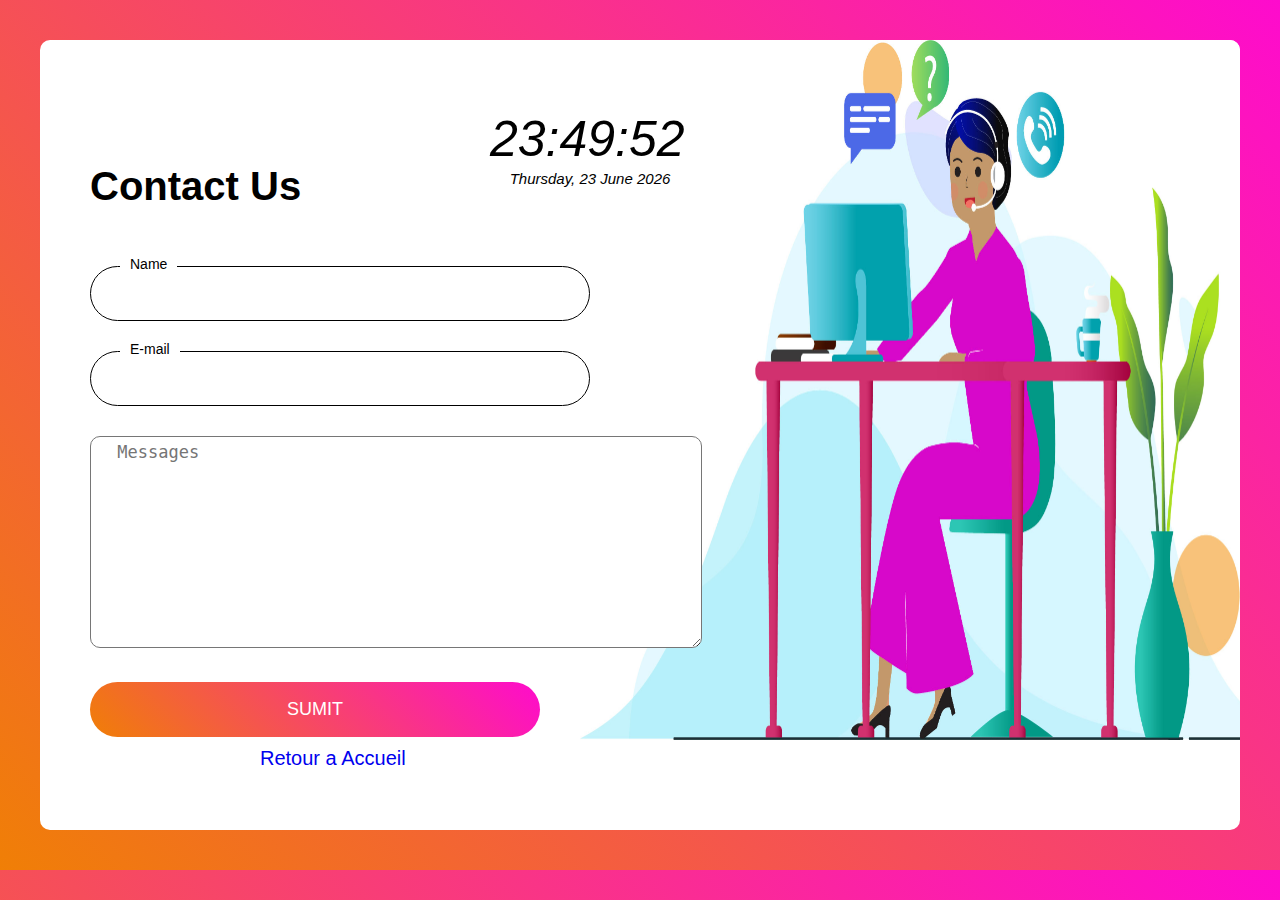
<file: contact_us.html>
<!DOCTYPE html>
<html lang="en">
<head>
    <meta charset="UTF-8">
    <meta http-equiv="X-UA-Compatible" content="IE=edge">
    <meta name="viewport" content="width=device-width, initial-scale=1.0">
    <link rel="stylesheet" href="style2.css">
    <title> Contact Us </title>
</head>
<body>
    <div class="container">
        <div class="contact-left">
            <div class="contact-header">

                <div class="clock">
                    <div class="heures"></div>
                    <div class="date"></div>
                </div>
        
                <script src="time.js"></script>
        
                <h1> Contact Us </h1>
            </div>
            <form action="" class="contact-form">
                <div class="contact-form-container">
                    <div class="form-items">
                        <label for="text"> Name </label>
                        <input type="text" id="name" name="name" required autofocus >
                    </div>
                    <div class="form-items">
                        <label for="mail"> E-mail </label>
                        <input type="email" id="mail" name="mail"  required>
                    </div>
                    <div class="form-items">
                        <textarea name="message" id="message" placeholder=" Messages" cols="55" rows="10"></textarea>
                    </div>
                    <button type="submit"> Sumit </button> <br/>
                    <a href="index.html"> Retour a Accueil </a>
                </div>
            </form>
        </div>
        <div class="contact-right">
            <img src="customer-service 2.jpg" alt="" class="woman">
        </div>
    </div>
</body>
</html>
</file>
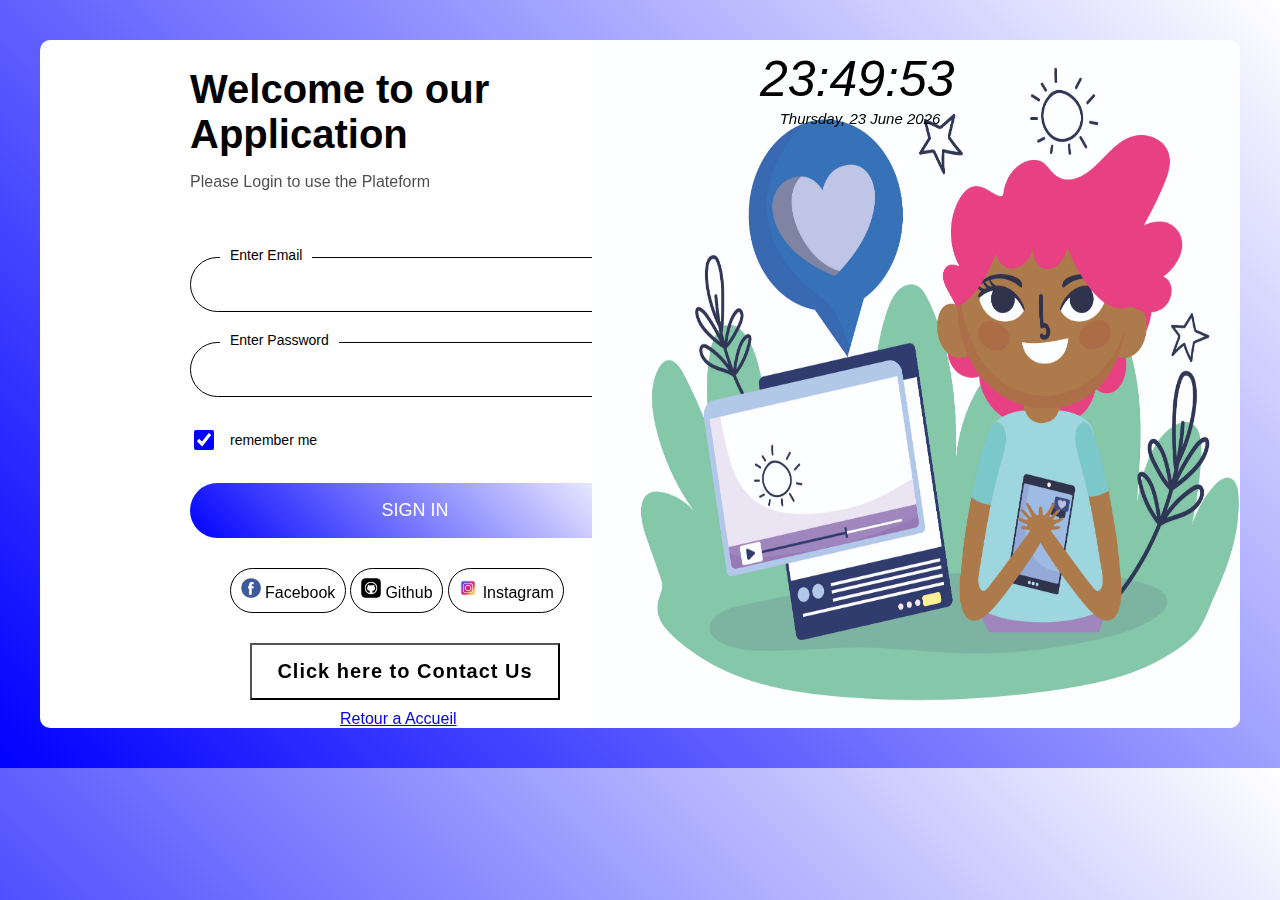
<file: login.html>
<!DOCTYPE html>
<html lang="en">
<head>
    <meta charset="UTF-8">
    <meta http-equiv="X-UA-Compatible" content="IE=edge">
    <meta name="viewport" content="width=#, initial-scale=1.0">
    <link rel="stylesheet" href="style.css">
    <title>login</title>
</head>
<body>
    <div class="container">
        <div class="login-left">
            <div class="login-header">

                <div class="clock">
                    <div class="heures"></div>
                    <div class="date"></div>
                </div>
        
                <script src="time.js"></script>
        
                <h1> Welcome to our Application </h1>
                <p> Please Login to use the Plateform </p>
            </div>
            <form action="" class="login-form">
                <div class="login-form-container">
                    <div class="form-items">
                        <label for="mail"> Enter Email</label>
                        <input type="email" id="mail" name="mail" required autofocus >
                    </div>
                    <div class="form-items">
                        <label for="password"> Enter Password </label>
                        <input type="password" id="password" name="pswd" required>
                    </div>
                    <div class="form-items">
                        <div class="checkbox">
                            <input type="checkbox" id="rememberMeCheck" name="rememberMeCheck" checked>
                            <label for="rememberMeCheck" id="checkboxlabel"> remember me </label>
                        </div>
                    </div>
                    <button type="submit" class="submit-button"> Sign In </button>
                </div>
                <div class="login-form-footer">
                    <a href="#" class="logos">
                        <img src="facebook.png" width="20" alt="incon-media"> Facebook
                    </a>
                    <a href="#" class="logos">
                        <img src="github.jpg" width="20" alt="incon-media"> Github
                    </a>
                    <a href="#" class="logos">
                        <img src="instagram-icone-nouveau_1057-2227.jpg" width="20" alt="incon-media"> Instagram
                    </a>
                </div>
            </form>
            <button class="contact-button"> <a href="contact_us.html"> Click here to Contact Us </a> </button>
            <div class="retour"> <a href="index.html"> Retour a Accueil </a> </div>
        </div>
        <div class="login-right">
            <img src="girl.jpg" alt="" class="girl">
        </div>
    </div>
    
</body>
</html>
</file>
<file: style2.css>
*
{
    box-sizing: border-box;
}

body
{
    padding: 0;
    margin: 0;
    font-family: sans-serif;
    background: linear-gradient(45deg, rgb(240, 127, 6), rgb(254, 11, 205));
    padding: 40px;
}

.container
{
    min-height: calc(100hv - 40px * 2);
    display: grid;
    grid-template-columns: 50% 50%;
    border-radius: 10px;
    overflow: hidden;
}


.clock
{
    width: 200px;
    display: flex;
    flex-direction: column;
    justify-content: center;
    align-items: center;
    color: black;
    position: relative;
    left: 400px;
    top: 50px;
    /* text-shadow: 0 2px 50px rgba(10, 10, 10, 0.5); */
}

.heures
{
    width: 200px;
    font-style: italic;
    font-size: 50px;
    font-weight: 100;
    padding-bottom: 2px;
}

.date
{
    font-size: 15px;
    font-style: italic;

}

.contact-left
{
    display: flex;
    flex-direction: column;
    justify-content: center;
    padding-left: 150px;
    background-color: white;
}

.contact-right
{
    background-color: white;
    display: flex;
    justify-content: center;
}

.woman
 {
    width: 120%;
    height: 700px;
 }

.contact-header
{
    margin-bottom: 20px;
    position: relative;
    bottom: 30px;
}

h1
{
    font-size: 40px;
}

.contact-form
{
    width: 450px;
    position: relative;
    bottom: 20px;
}

.form-items
{
    padding-bottom: 30px;
}

#name, #mail
{
    border: 1px solid black;
    height: 55px;
    padding: 0 2rem;
    width: 100%;
    outline: none;
    transition: background .5s;
    font-size: 18px;
    border-radius: 100px;
}

#message
{
    border-radius: 10px;
    padding: 5px 1rem;
    font-size: 17px;
}

.form-items label
{
    background-color: white;
    margin-bottom: -20px;
    position: absolute;
    padding: 0 10px;
    transform: translate(30px, -10px);
    font-size: 14px
}

button
{
    border: none;
    background: linear-gradient(45deg, rgb(240, 127, 6), rgb(254, 11, 205));
    color: white;
    padding: 1rem;
    border-radius: 100px;
    text-align: center;
    text-transform: uppercase;
    width: 450px;
    font-size: 18px;
    height: 55px;
    cursor: pointer;
}

.contact-form-container a
{
    position: relative;
    top: 10px;
    left: 170px;
    font-size: 20px;
    text-decoration: none;
}

.contact-form-container a:hover
{
    text-decoration: underline;
}

/* responsive */

@media all and (max-width: 1350px)
{
    .contact-left
    {
        padding: 50px !important;
    }
    .contact-form
    {
        width: 100%;
    }
}

@media all and (max-width: 800px)
{
    body
    {
        padding: 20px;
    }
    .container
    {
        grid-template-columns: auto;
    }
    .clock
    {
        display: none;
    }
    .contact-right
    {
        display: none;
    }
    .contact-form
    {
        width: auto;
    }
    #name, #mail, #message
    {
        width: auto;
    }
    button 
    {
        width: 300px;
    }
    .contact-form-container a
    {
        position: relative;
        left: 85px;
    }
}

@media all and (max-width: 450px)
{
    body
    {
        padding: 20px;
    }
    .container
    {
        grid-template-columns: auto;
    }
    h1
    {
        font-size: 25px;
    }
    .contact-right
    {
        display: none;
    }
    .contact-form
    {
        width: auto;
    }
    #name, #mail, .submit-button
    {
        width: 250px;
    }
    #message
    {
        width: 240px;
    }
    button
    {
        width: 250px;
        position: relative;
        left: 0px;
    }
    .contact-form-container a
    {
        position: relative;
        left: 55px;
        bottom: 5px;
    }
}
</file>
<file: style.css>
*
{
    box-sizing: border-box;
}

body
{
    padding: 0;
    margin: 0;
    font-family: sans-serif;
    background: linear-gradient(45deg, blue, white);
    padding: 40px;
}

.clock
{
    width: 200px;
    display: flex;
    flex-direction: column;
    justify-content: center;
    align-items: center;
    color: black;
    position: absolute;
    left: 760px;
    top: 50px;
    /* text-shadow: 0 2px 50px rgba(10, 10, 10, 0.5); */
}

.heures
{
    width: 200px;
    font-style: italic;
    font-size: 50px;
    font-weight: 100;
    padding-bottom: 2px;
}

.date
{
    font-size: 15px;
    font-style: italic;

}

.container
{
    min-height: calc(100hv - 40px * 2);
    display: grid;
    grid-template-columns: 50% 50%;
    border-radius: 10px;
    overflow: hidden;
}

.login-left
{
    display: flex;
    flex-direction: column;
    justify-content: center;
    padding-left: 150px;
    background-color: white;
}

.login-right
{
    background-color: white;
    display: flex;
    justify-content: center;
}

.girl
 {
    width: 116%;
 }

.login-header
{
    margin-bottom: 50px;
}

h1
{
    font-size: 40px;
    margin-bottom: 10px;
}

p 
{
    opacity: .7;
}

.login-form
{
    width: 450px;
}

.form-items label:not(.checkboxLabel)
{
    display: inline-block;
    background-color: white;
    margin-bottom: -20px;
    position: absolute;
    padding: 0 10px;
    transform: translate(30px, -10px);
    font-size: 14px;
}

.form-items
{
    padding-bottom: 30px;
}

#password, #mail
{
    border: 1px solid black;
    height: 55px;
    padding: 0 2rem;
    width: 100%;
    outline: none;
    transition: background .5s;
    font-size: 18px;
    border-radius: 100px;
}

.checkbox
{
    display: flex;
    align-items: center;
    gap: 7px;
}

#rememberMeCheck
{
    width: 20px;
    height: 20px;
    accent-color: blue;
}

.submit-button
{
    border: none;
    background: linear-gradient(45deg, blue, white);
    color: white;
    padding: 1rem;
    border-radius: 100px;
    text-align: center;
    text-transform: uppercase;
    width: 450px;
    font-size: 18px;
    height: 55px;
    cursor: pointer;
}

.login-form-footer
{
    padding-top: 30px;
    padding-left: 40px;
}

.login-form-footer a
{
    flex: 6;
    border: 1px solid black;
    border-radius: 100px;
    padding: .6rem;
    display: inline-block;
    justify-content: center;
    color: black;
    text-decoration: none;
}

.contact-button a
{
    text-decoration: none;
    color: black;
}

.contact-button
{
    width: 310px;
    margin-top: 30px;
    padding: 15px 25px;
    font-size: 20px;
    font-weight: 600;
    letter-spacing: 1px;
    cursor: pointer;
    background: linear-gradient(to right, transparent 50%, rgb(239, 132, 196) 50%);
    background-size: 200%;
    background-position: left;
    transition: background-position 0.5s;
    position: relative;
    left: 60px;
}

.contact-button:hover
{
    background-position: right;
    color: white;
}

.retour
{
    position: relative;
    left: 150px;
    margin-top: 10px;
}

/* responsive */

@media all and (max-width: 1200px)
{
    .login-left
    {
        padding: 50px !important;
    }
    .login-form
    {
        width: 100%;
    }
    .clock
    {
        position: absolute;
        right: 100px;
        width: auto;

    }
    .heures
    {
        width: auto;
    }
}

@media all and (max-width: 800px)
{
    body
    {
        padding: 20px;
    }
    .container
    {
        grid-template-columns: auto;
    }
    .clock
    {
        display: none;
    }
    .login-right
    {
        display: none;
    }
    .login-form
    {
        width: auto;
    }
    #password, #mail, #rememberMeCheck
    {
        width: auto;
    }
    .submit-button
    {
        width: 250px;
    }
}

@media all and (max-width: 450px)
{
    body
    {
        padding: 20px;
    }
    .container
    {
        grid-template-columns: auto;
    }
    .clock
    {
        display: none;
    }
    h1
    {
        font-size: 25px;
    }
    .login-right
    {
        display: none;
    }
    .login-form
    {
        width: auto;
    }
    #password, #mail, .submit-button
    {
        width: 250px;
    }
    .login-form-footer a
    { 
        border: none;
    }
    .contact-button
    {
        width: 250px;
        position: relative;
        left: 0px;
    }
}
</file>
